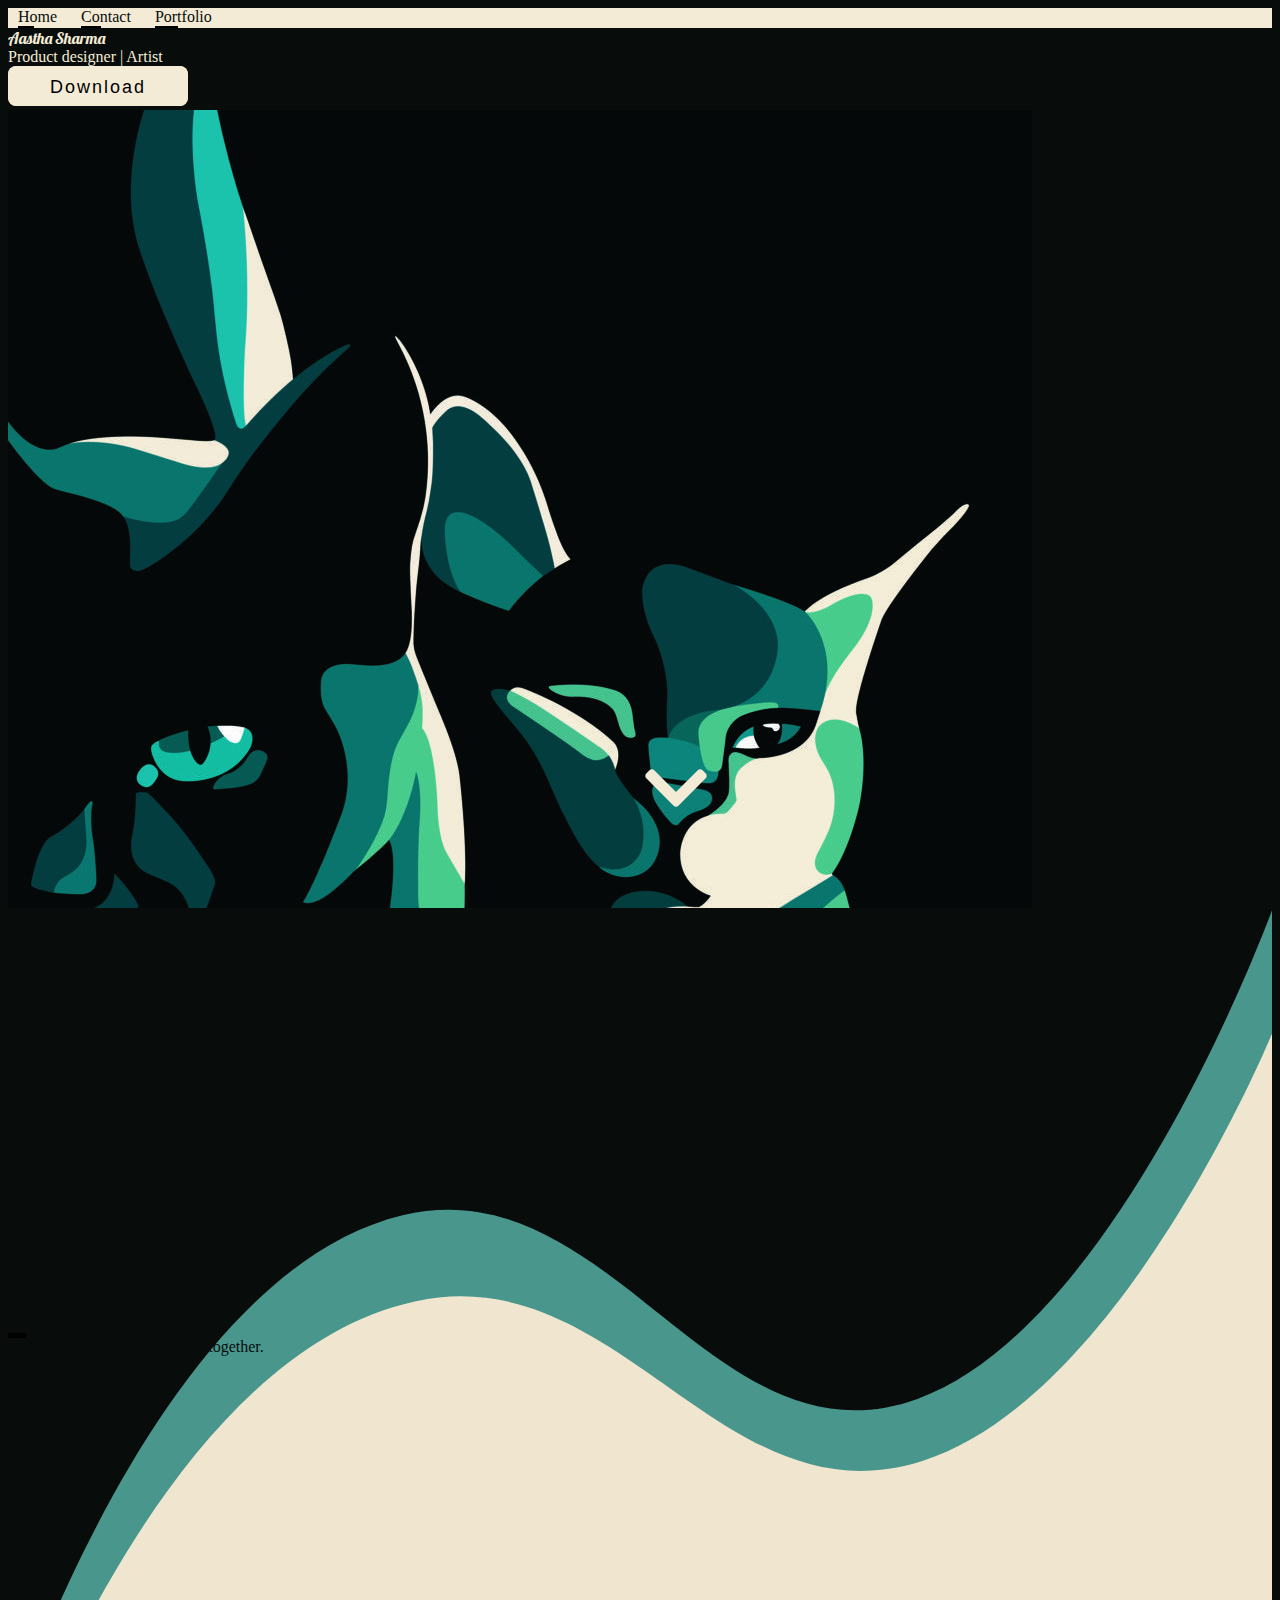
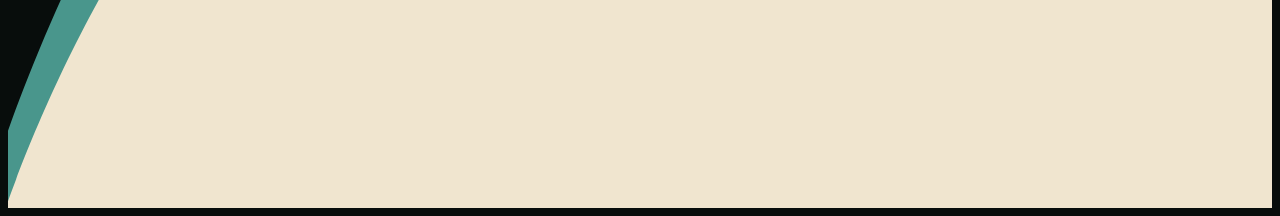
<file: index.html>
<!doctype html>
<html lang="en">

<head>
    <!-- Required meta tags -->
    <meta charset="utf-8">
    <meta name="viewport" content="width=device-width, initial-scale=1">

    <!-- Bootstrap CSS -->
    <link href="https://cdn.jsdelivr.net/npm/bootstrap@5.1.3/dist/css/bootstrap.min.css" rel="stylesheet" integrity="sha384-1BmE4kWBq78iYhFldvKuhfTAU6auU8tT94WrHftjDbrCEXSU1oBoqyl2QvZ6jIW3" crossorigin="anonymous">
    <link href="./styles.css" rel="stylesheet">
    <link rel="preconnect" href="https://fonts.googleapis.com">
    <link rel="preconnect" href="https://fonts.gstatic.com" crossorigin>
    <link href="https://fonts.googleapis.com/css2?family=Lobster&display=swap" rel="stylesheet">
    <script src="https://ajax.googleapis.com/ajax/libs/jquery/3.5.1/jquery.min.js"></script>
    <script type="text/javascript" src="script.js"></script>
    <title>Aastha Sharma</title>
</head>

<body>
    <section class="home1">
        <nav class="navbar navbar-expand-lg navbar-light">
            <div class="container-fluid">
                <div class="collapse navbar-collapse">
                    <div class="navbar-nav">
                        <a class="nav-link cool-link-nav active" aria-current="page" href="#">Home</a>
                        <a class="nav-link cool-link-nav" href="./contact.html">Contact</a>
                        <a class="nav-link cool-link-nav" href="./portfolio.html">Portfolio</a>
                    </div>
                </div>
            </div>
        </nav>

        <div class="container-fluid">
            <div class="row">
                <div class="col-6 d-flex">
                    <div class="row align-self-center m-4">
                        <div class="name display-3 my-3">
                            Aastha Sharma
                        </div>
                        <div class="post h3 my-3">
                            Product designer | Artist
                        </div>
                        <div class="description my-3">
                            
                            <button class="resume-btn" onclick="location.href='./Resume/Aastha_Sharma_Resume.pdf'">Download Resume</button>
                        </div>
                    </div>
                </div>
                <div class="col-6">
                    <img class="img-fluid" src="./home.jpg" alt="">
                </div>
            </div>
        </div>

        <div class="d-flex arrow-down">
            <img class="fluid-img" src="./chevron-down-solid.svg" alt="">
        </div>
    </section>

    <section class="home2 bgrow" id="detail-screen">
        <div class="container-fluid row">
            <div class="col-6 d-flex" style="height: 100vh; justify-content:flex-end">
                <div class="row align-self-center">
                    <div style="margin-top: 45vh; margin-right: 5vh;">
                        <div class="contact-head cool-link-dark display-4 my-3" onclick="location.href='./contact.html'">
                            Contact
                        </div>
                        <div class="my-3">
                            <p class="contact-des">Let's build something amazing together.</p>
                            <p class="contact-des">Happy to Connect!</p>
                        </div>
                        <!-- <div class="description my-4">
                            <button class="contact-btn" onclick="location.href='./contact.html'">Contact Me!</button>
                        </div> -->
                    </div>
                </div>
            </div>
            <div class="col-6 d-flex" style="height: 100vh; justify-content:center">
                <div class="row align-self-top">
                    <div style="margin-top: 15vh; margin-right: 5vh;">
                        <div class="portfolio-head cool-link-light display-4 my-3" onclick="location.href='./portfolio.html'">
                            Portfolio
                        </div>
                        <div class="my-3">
                            <p class="portfolio-des">Take a look at my portfolio.</p>
                            <p class="portfolio-des">I'm excited to have you here!</p>
                        </div>
                        <!-- <div class="description my-4">
                            <button class="portfolio-btn" onclick="location.href='./portfolio.html'">My Portfolio</button>
                        </div> -->
                    </div>
                </div>
            </div>
        </div>
    </section>
    <script src="https://cdn.jsdelivr.net/npm/@popperjs/core@2.10.2/dist/umd/popper.min.js" integrity="sha384-7+zCNj/IqJ95wo16oMtfsKbZ9ccEh31eOz1HGyDuCQ6wgnyJNSYdrPa03rtR1zdB" crossorigin="anonymous"></script>
    <script src="https://cdn.jsdelivr.net/npm/bootstrap@5.1.3/dist/js/bootstrap.min.js" integrity="sha384-QJHtvGhmr9XOIpI6YVutG+2QOK9T+ZnN4kzFN1RtK3zEFEIsxhlmWl5/YESvpZ13" crossorigin="anonymous"></script>
    <script src="https://ajax.googleapis.com/ajax/libs/jquery/3.5.1/jquery.min.js"></script>
</body>

</html>
</file>
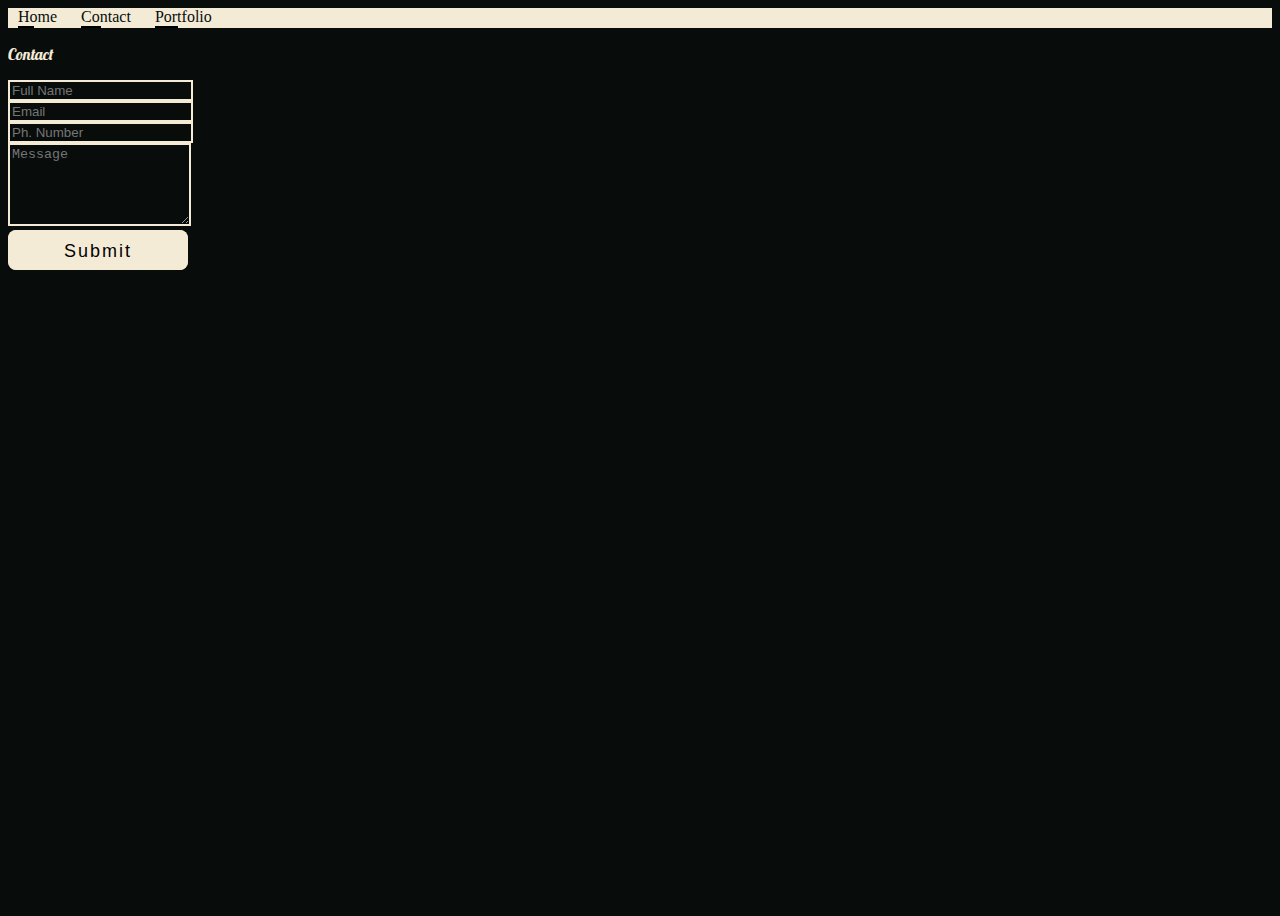
<file: contact.html>
<!doctype html>
<html lang="en">

<head>
    <!-- Required meta tags -->
    <meta charset="utf-8">
    <meta name="viewport" content="width=device-width, initial-scale=1">

    <!-- Bootstrap CSS -->
    <link href="https://cdn.jsdelivr.net/npm/bootstrap@5.1.3/dist/css/bootstrap.min.css" rel="stylesheet" integrity="sha384-1BmE4kWBq78iYhFldvKuhfTAU6auU8tT94WrHftjDbrCEXSU1oBoqyl2QvZ6jIW3" crossorigin="anonymous">
    <link href="./styles.css" rel="stylesheet">
    <link rel="preconnect" href="https://fonts.googleapis.com">
    <link rel="preconnect" href="https://fonts.gstatic.com" crossorigin>
    <link href="https://fonts.googleapis.com/css2?family=Lobster&display=swap" rel="stylesheet">
    <script type="text/javascript" src="script.js"></script>
    <title>Aastha Sharma</title>
</head>

<body>
    <section class="contact">
        <nav class="navbar navbar-expand-lg navbar-light">
            <div class="container-fluid">
                <div class="collapse navbar-collapse">
                    <div class="navbar-nav">
                        <a class="nav-link cool-link-nav" href="./index.html">Home</a>
                        <a class="nav-link cool-link-nav active" aria-current="page" href="./contact.html">Contact</a>
                        <a class="nav-link cool-link-nav" href="./portfolio.html">Portfolio</a>
                    </div>
                </div>
            </div>
        </nav>

        <div class="container">
            <div class="row d-flex my-5">
                <div>
                    <p class="name display-3 text-center">
                        Contact
                    </p>
                </div>
            </div>

            <div class="row d-flex justify-content-center my-3">
                <div class="col-sm-3">
                    <div class="input-group mb-3">
                        <input type="text" class="form-control" placeholder="Full Name">
                    </div>
                </div>
                <div class="col-sm-3">
                    <div class="input-group mb-3">
                        <input type="text" class="form-control" placeholder="Email">
                    </div>
                </div>
                <div class="col-sm-3">
                    <div class="input-group mb-3">
                        <input type="text" class="form-control" placeholder="Ph. Number">
                    </div>
                </div>
            </div>

            <div class="row d-flex justify-content-center my-3">
                <div class="col-sm-9">
                    <div class="input-group mb-3">
                        <textarea type="text" class="form-control" placeholder="Message" rows="5"></textarea>
                    </div>
                </div>
            </div>

            <div class="row d-flex justify-content-center my-3">
                <div class="col-sm-9 text-end">
                    <button class="resume-btn">Submit</button>
                </div>
            </div>
        </div>

    </section>
    <script src="https://cdn.jsdelivr.net/npm/@popperjs/core@2.10.2/dist/umd/popper.min.js" integrity="sha384-7+zCNj/IqJ95wo16oMtfsKbZ9ccEh31eOz1HGyDuCQ6wgnyJNSYdrPa03rtR1zdB" crossorigin="anonymous"></script>
    <script src="https://cdn.jsdelivr.net/npm/bootstrap@5.1.3/dist/js/bootstrap.min.js" integrity="sha384-QJHtvGhmr9XOIpI6YVutG+2QOK9T+ZnN4kzFN1RtK3zEFEIsxhlmWl5/YESvpZ13" crossorigin="anonymous"></script>

</body>

</html>
</file>
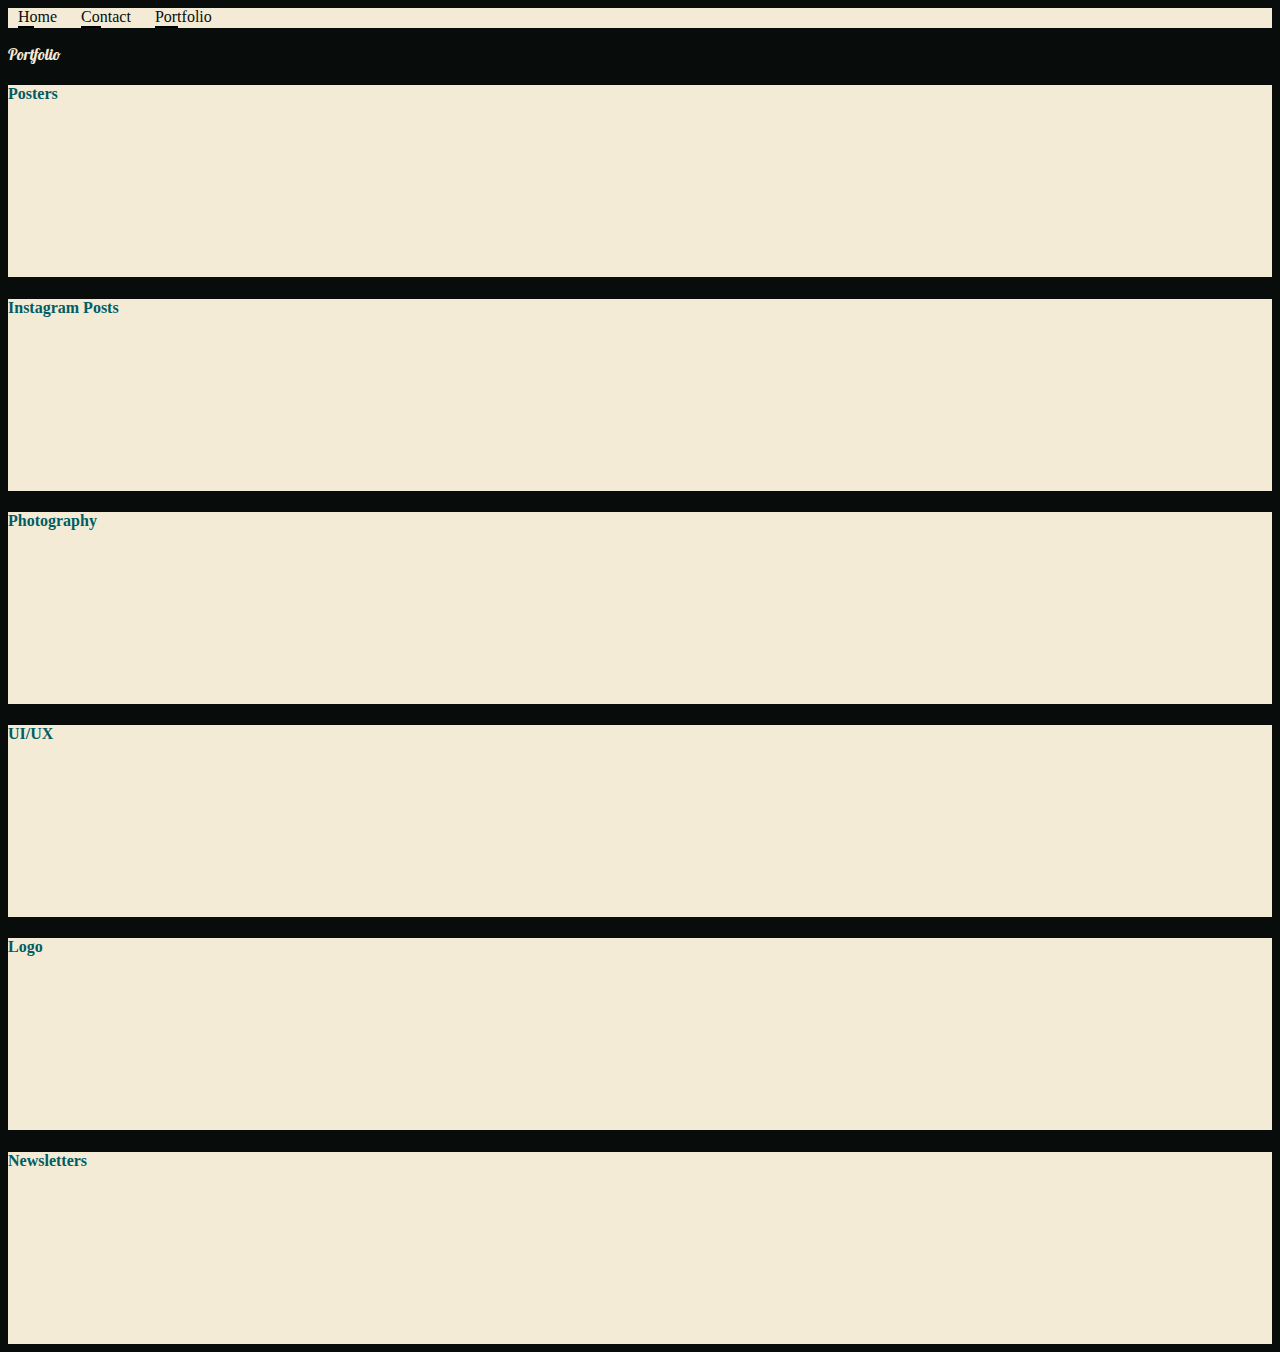
<file: portfolio.html>
<!doctype html>
<html lang="en">

<head>
    <!-- Required meta tags -->
    <meta charset="utf-8">
    <meta name="viewport" content="width=device-width, initial-scale=1">

    <!-- Bootstrap CSS -->
    <link href="https://cdn.jsdelivr.net/npm/bootstrap@5.1.3/dist/css/bootstrap.min.css" rel="stylesheet" integrity="sha384-1BmE4kWBq78iYhFldvKuhfTAU6auU8tT94WrHftjDbrCEXSU1oBoqyl2QvZ6jIW3" crossorigin="anonymous">
    <link href="./styles.css" rel="stylesheet">
    <link rel="preconnect" href="https://fonts.googleapis.com">
    <link rel="preconnect" href="https://fonts.gstatic.com" crossorigin>
    <link href="https://fonts.googleapis.com/css2?family=Lobster&display=swap" rel="stylesheet">
    <script src="https://ajax.googleapis.com/ajax/libs/jquery/3.5.1/jquery.min.js"></script>
    <script type="text/javascript" src="script.js"></script>
    <title>Aastha Sharma</title>
</head>

<body>
    <section class="portfolio">
        <nav class="navbar navbar-expand-lg navbar-light">
            <div class="container-fluid">
                <div class="collapse navbar-collapse">
                    <div class="navbar-nav">
                        <a class="nav-link cool-link-nav" href="./index.html">Home</a>
                        <a class="nav-link cool-link-nav" href="./contact.html">Contact</a>
                        <a class="nav-link cool-link-nav active" aria-current="page" href="./portfolio.html">Portfolio</a>
                    </div>
                </div>
            </div>
        </nav>

        <div class="container">
            <div class="row d-flex my-5">
                <div>
                    <p class="name display-3 text-center">
                        Portfolio
                    </p>
                </div>
            </div>

            <div class="row d-flex my-3">
                <div class="col-sm-4">
                    <div class="card port-cards" onclick="location.href='./posters.html'">
                        <div class="card-body">
                            <h4 class="card-title">Posters</h4>
                        </div>
                    </div>
                </div>
                <div class="col-sm-8">
                    <div class="card port-cards" onclick="location.href='./instagram-post.html'">
                        <div class="card-body">
                            <h4 class="card-title">Instagram Posts</h4>
                        </div>
                    </div>
                </div>
            </div>
            <div class="row d-flex my-3">
                <div class="col-sm-8">
                    <div class="card port-cards" onclick="location.href='./photography.html'">
                        <div class="card-body">
                            <h4 class="card-title">Photography</h4>
                        </div>
                    </div>
                </div>
                <div class="col-sm-4">
                    <div class="card port-cards" onclick="location.href='./ui-ux.html'">
                        <div class="card-body">
                            <h4 class="card-title">UI/UX</h4>
                        </div>
                    </div>
                </div>
            </div>
            <div class="row d-flex my-3">
                <div class="col-sm-4">
                    <div class="card port-cards" onclick="location.href='./logo.html'">
                        <div class="card-body">
                            <h4 class="card-title">Logo</h4>
                        </div>
                    </div>
                </div>
                <div class="col-sm-8">
                    <div class="card port-cards" onclick="location.href='./newsletters.html'">
                        <div class="card-body">
                            <h4 class="card-title">Newsletters</h4>
                        </div>
                    </div>
                </div>
            </div>
        </div>
    </section>


    <script src="https://cdn.jsdelivr.net/npm/@popperjs/core@2.10.2/dist/umd/popper.min.js" integrity="sha384-7+zCNj/IqJ95wo16oMtfsKbZ9ccEh41eOz1HGyDuCQ6wgnyJNSYdrPa03rtR1zdB" crossorigin="anonymous"></script>
    <script src="https://cdn.jsdelivr.net/npm/bootstrap@5.1.3/dist/js/bootstrap.min.js" integrity="sha384-QJHtvGhmr9XOIpI6YVutG+2QOK9T+ZnN4kzFN1RtK3zEFEIsxhlmWl5/YESvpZ13" crossorigin="anonymous"></script>
    <script src="https://ajax.googleapis.com/ajax/libs/jquery/3.5.1/jquery.min.js"></script>

</body>

</html>
</file>
<file: styles.css>
body {
    background: #080D0C;
    overflow-x: hidden;
    color: #F4EBD6;
    height: 100%;
}

.home1,
.home2,
.contact {
    position: relative;
    height: 100vh;
    overflow: hidden;
}

.name {
    font-family: 'Lobster', cursive;
}

.contact-head {
    font-family: 'Lobster', cursive;
    color: #080D0C;
}

.portfolio-head {
    font-family: 'Lobster', cursive;
    color: #F4EBD6;
}

.bgrow {
    background: url(./home2.svg) no-repeat;
    background-position: right;
    background-size: cover;
}

.contact-des {
    margin: 0px;
    color: #080D0C;
    white-space: pre-line;
}

.portfolio-des {
    margin: 0px;
    color: #F4EBD6;
    white-space: pre-line;
}

.contact-btn {
    border-radius: 8px;
    padding: 5px 40px;
    font-size: large;
    background: #005D64;
    color: #F4EBD6;
    border: none;
}

.portfolio-btn {
    border-radius: 8px;
    padding: 5px 40px;
    font-size: large;
    background: #F4EBD6;
    color: #005D64;
    border: none;
}

.submit-btn {
    border-radius: 8px;
    padding: 5px 40px;
    font-size: large;
    background: #F4EBD6;
    color: black;
    border: none;
}

.navbar {
    background: #F4EBD6;
}

input,
textarea {
    background: none !important;
    color: #F4EBD6 !important;
    border: 2px solid #F4EBD6 !important;
}


/* card styles */

.port-cards {
    color: #005D64;
    background: #F4EBD6;
    height: 12em;
    /* font-family: 'Lobster', cursive; */
}


/* link animation */

.cool-link-dark {
    display: inline-block;
    cursor: pointer;
    color: #080D0C;
    text-decoration: none;
}

.cool-link-dark::after {
    content: '';
    display: block;
    width: 40%;
    height: 5px;
    background: #000;
    transition: width .3s;
}

.cool-link-dark:hover::after {
    width: 100%;
    transition: width .3s;
}

.cool-link-nav {
    display: inline-block;
    cursor: pointer;
    margin: 0px 10px;
    color: #080D0C;
    text-decoration: none;
}

.cool-link-nav::after {
    content: '';
    display: block;
    width: 40%;
    height: 2px;
    background: #000;
    transition: width .3s;
}

.cool-link-nav:hover::after {
    width: 100%;
    transition: width .3s;
}

.cool-link-light {
    display: inline-block;
    cursor: pointer;
    color: #F4EBD6;
    text-decoration: none;
}

.cool-link-light::after {
    content: '';
    display: block;
    width: 40%;
    height: 5px;
    background: #F4EBD6;
    transition: width .3s;
}

.cool-link-light:hover::after {
    width: 100%;
    transition: width .3s;
}


/* ....... */

.arrow-down {
    position: absolute;
    z-index: 999;
    bottom: 5em;
    left: 50%;
    cursor: pointer;
    color: #F4EBD6;
    animation: arrowmove 1s infinite;
    animation-timing-function: linear;
    animation-direction: alternate;
}

@keyframes arrowmove {
    from {
        bottom: 5em;
    }
    to {
        bottom: 3em;
    }
}

.arrow-down>img {
    font-size: 24px;
    height: 3em;
    width: 3em;
}

.resume-btn {
    display: inline-block;
    width: 180px;
    height: 40px;
    line-height: 40px;
    font-size: 18px;
    font-family: sans-serif;
    text-decoration: none;
    background: #F4EBD6;
    letter-spacing: 2px;
    text-align: center;
    position: relative;
    border-radius: 8px;
    border: none;
    transition: all .35s;
    position: relative;
    overflow: hidden;
    z-index: 1;
}

.resume-btn:after {
    content: "";
    position: absolute;
    bottom: 0;
    left: 0;
    width: 100%;
    height: 100%;
    background-color: #F4EBD6;
    border-radius: 8px;
    z-index: -2;
}

.resume-btn:before {
    content: "";
    position: absolute;
    bottom: 0;
    left: 0;
    width: 0%;
    height: 100%;
    background-color: #005D64;
    transition: all 0.3s;
    border-radius: 8px;
    z-index: -1;
}

.resume-btn:hover {
    color: #fff;
}

.resume-btn:hover:before {
    width: 100%;
}


/* ................................................. */

.arrow-left {
    display: flex;
    cursor: pointer;
    color: #F4EBD6;
}

.arrow-left>img {
    /* font-size: 20px; */
    align-self: center;
    height: 2em;
    width: 2em;
    margin-bottom: 1rem;
}


/* ................................................. */

* {
    box-sizing: border-box;
}

.grid:after {
    content: '';
    display: block;
    clear: both;
}

.grid-item {
    width: 26%;
    float: left;
    position: relative;
    align-items: flex-end;
    transition: 0.4s ease-out;
    border-radius: 5px;
    margin: 15px;
    box-shadow: 5px 5px 10px rgba(100, 100, 100, 0.568);
}

.grid-item>img {
    max-width: 100%;
    height: auto;
}

.grid-item:hover {
    transform: translateY(5px);
}

.grid-item:hover img {
    opacity: 0.5;
}

.grid-item:hover .info {
    opacity: 1;
    transform: translateY(0px);
}

.grid-item:before {
    content: "";
    position: absolute;
    top: 0;
    left: 0;
    display: block;
    width: 100%;
    height: 100%;
    z-index: 2;
    opacity: 0;
}

.grid-item .info {
    position: absolute;
    width: 100%;
    z-index: 3;
    opacity: 0;
    text-align: center;
    top: 45%;
    align-self: center;
    transform: translateY(30px);
    transition: 0.5s;
}

.grid-item .info p {
    letter-spacing: 1px;
    font-size: 15px;
    margin: 5px 15px;
}


/* Card buttons */

.info-link {
    display: inline-block;
    width: 120px;
    height: 30px;
    /* line-height: 40px; */
    font-size: 16px;
    font-family: sans-serif;
    text-decoration: none;
    background: #F4EBD6;
    letter-spacing: 2px;
    text-align: center;
    position: relative;
    border-radius: 8px;
    border: none;
    transition: all .35s;
    position: relative;
    overflow: hidden;
    z-index: 1;
}

.info-link:after {
    content: "";
    position: absolute;
    bottom: 0;
    left: 0;
    width: 100%;
    height: 100%;
    background-color: #F4EBD6;
    border-radius: 8px;
    z-index: -2;
}

.info-link:before {
    content: "";
    position: absolute;
    bottom: 0;
    left: 0;
    width: 0%;
    height: 100%;
    background-color: #005D64;
    transition: all 0.3s;
    border-radius: 8px;
    z-index: -1;
}

.info-link:hover {
    color: #fff;
}

.info-link:hover:before {
    width: 100%;
}
</file>
